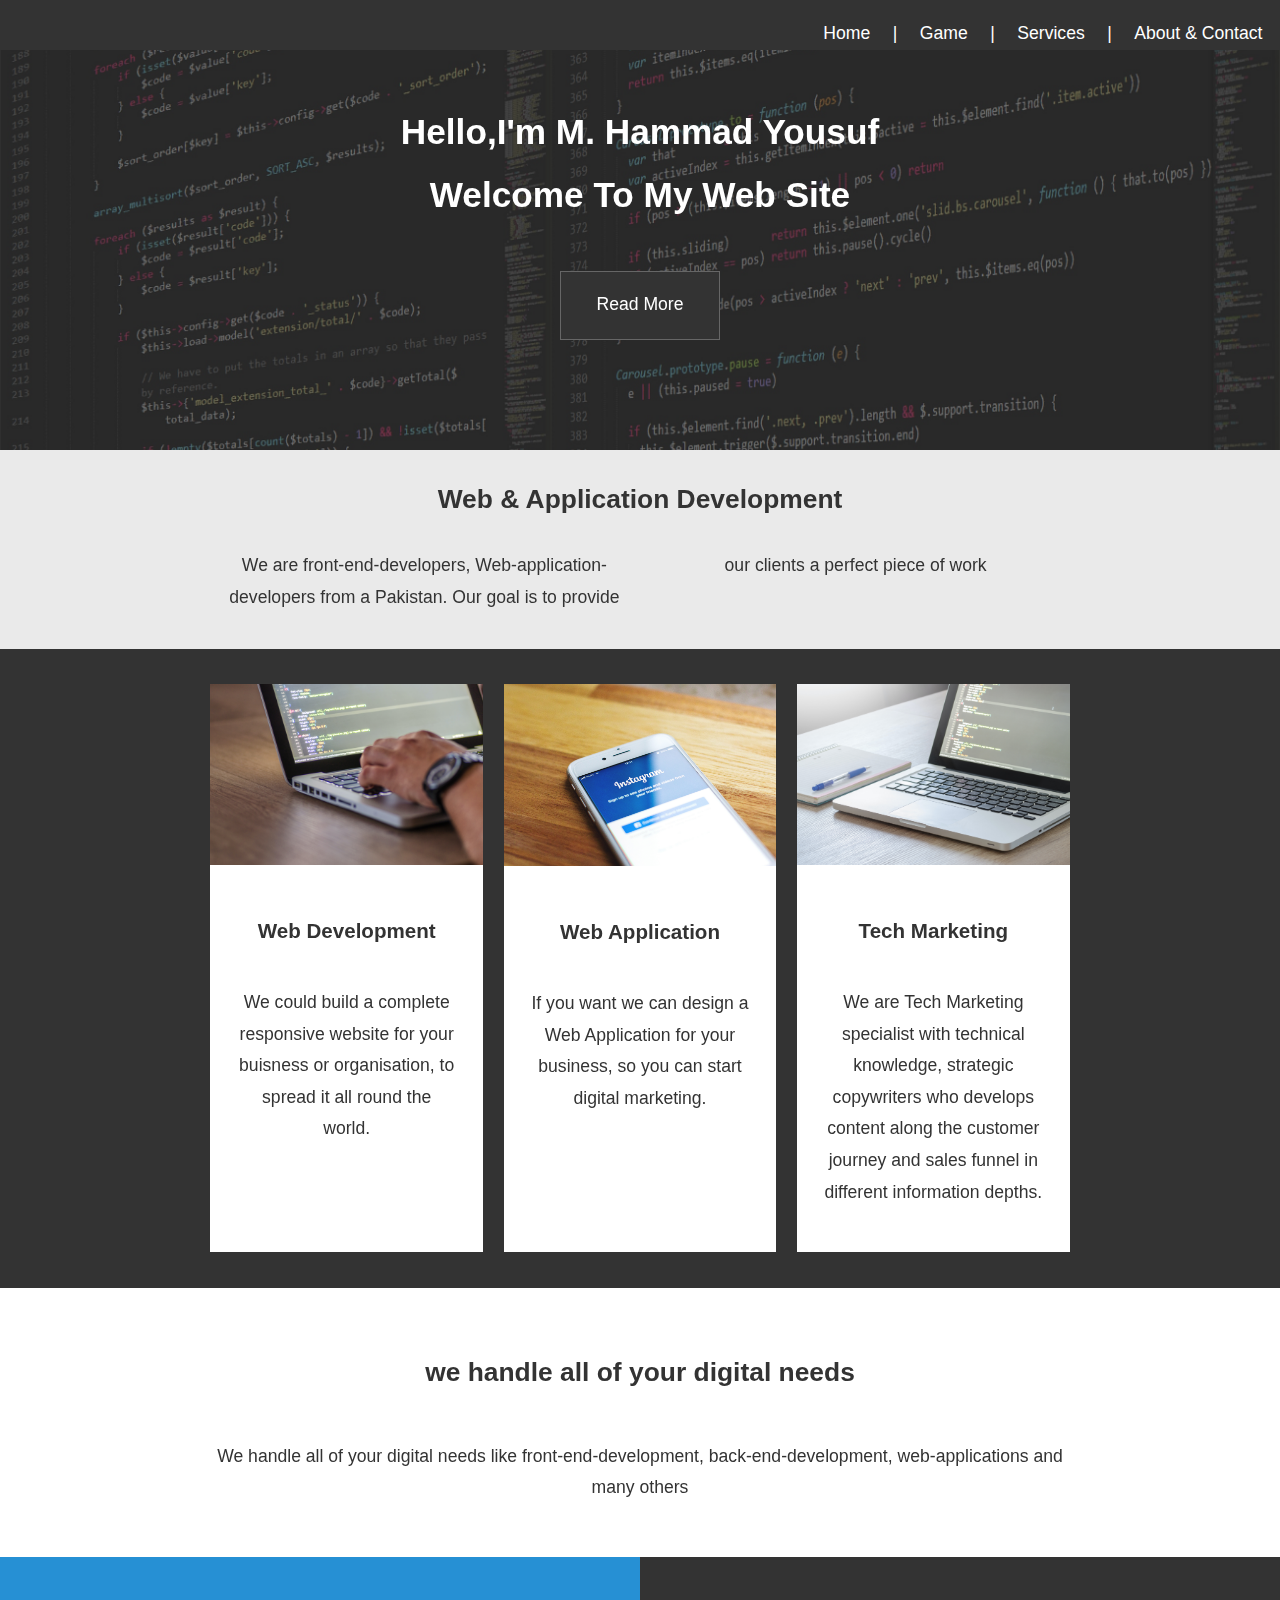
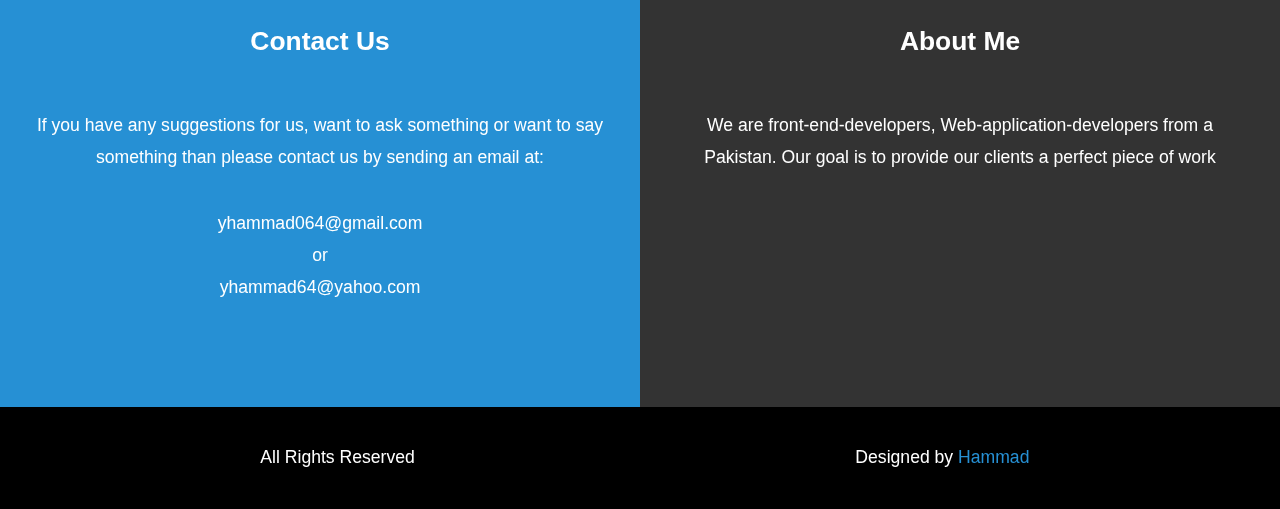
<file: index.html>
<!DOCTYPE html>
<html lang="en">
  <head>
    <!-- Google Tag Manager -->
    <script>
        (function(w,d,s,l,i){w[l]=w[l]||[];w[l].push({'gtm.start':
        new Date().getTime(),event:'gtm.js'});var f=d.getElementsByTagName(s)[0],
        j=d.createElement(s),dl=l!='dataLayer'?'&l='+l:'';j.async=true;j.src=
        'https://www.googletagmanager.com/gtm.js?id='+i+dl;f.parentNode.insertBefore(j,f);
        })(window,document,'script','dataLayer','GTM-5S7DL8S');
    </script>
    <!-- End Google Tag Manager -->
       <!-- Global site tag (gtag.js) - Google Analytics -->
<script async src="https://www.googletagmanager.com/gtag/js?id=G-D8SE2MTCXL"></script>
<script>
  window.dataLayer = window.dataLayer || [];
  function gtag(){dataLayer.push(arguments);}
  gtag('js', new Date());

  gtag('config', 'G-D8SE2MTCXL');
</script>
    <meta charset="UTF-8" />
    <meta http-equiv="X-UA-Compatible" content="ie=edge" />
    <meta name="viewport" content="width=device-width, initial-scale=1.0" />
    <link rel="stylesheet" href="assets/css/style.css" />
    <link rel="icon" href="assets/images/favicon.png">
    <title>M.Hammad Yousuf</title>
  </head>
  <body>
      <!-- Google Tag Manager (noscript) -->
    <noscript><iframe src="https://www.googletagmanager.com/ns.html?id=GTM-5S7DL8S"
    height="0" width="0" style="display:none;visibility:hidden"></iframe></noscript>
    <!-- End Google Tag Manager (noscript) -->
    <!-- Navigation Bar -->
    <nav id="nav">
      <ul>
        <li><a href="#showcase">Home</a></li>
        <li>|</li>
        <li><a href="rock-paper-scissor.html">Game</a></li>
        <li>|</li>
        <li><a href="#section-b">Services</a></li>
        <li>|</li>
        <li><a href="#section-d">About & Contact</a></li>
      </ul>
    </nav>
    <!--Header Showcase-->
    <header id="showcase" class="grid">
      <div class="bg-image"></div>
      <div class="content-wrap">
      <h1>Hello,I'm M. Hammad Yousuf<br>
      Welcome To My Web Site</h1>
      <p>
        
      </p>
      <a href="#section-b" class="btn">Read More</a>
    </div>
    </header>
    <!--Main Area-->
    <main id="main">
      <!--Section A-->
      <section id="section-a" class="grid">
        <div class="content-wrap">
            <h2 class="content-title">Web & Application Development</h2>
            <div class="content-text">
            <p>We are front-end-developers, Web-application-developers from a Pakistan. Our goal is to provide our clients a perfect piece of work
            </p>
          </div>
        </div>
      </section>
      <!--Section B-->
      <section id="section-b" class="grid">
          <ul>
            <li>
                  <div class="card">
                      <img src="assets/images/web_development.jpg" alt="Web Development">
                      <div class="card-content">
                          <h3 class="card-title">Web Development</h3>
                          <p>
                              We could build a complete responsive website for your buisness or organisation, to spread
                              it all round the world.
                          </p>
                      </div>
                  </div>
            </li>
                <li>
                  <div class="card">
                    <img src="assets/images/Mobile_website.jpg" alt="Moblie Application">
                    <div class="card-content">
                        <h3 class="card-title">Web Application</h3>
                        <p >
                            If you want we can design a Web Application for your business, so you can start digital marketing.
                        </p>
                    </div>
                </div>
            </li>
            <li>
                <div class="card">
                    <img src="assets/images/All_needs.jpg" alt="Tech Marketing">
                    <div class="card-content">
                        <h3 class="card-title">Tech Marketing</h3>
                        <p >
                            We are Tech Marketing specialist with technical knowledge, strategic copywriters who develops content along the customer journey and sales funnel in different information depths.
                        </p>
                    </div>
                </div>
              </li>
          </ul>
      </section>
      <!--Section C-->
      <section id="section-c" class="grid">
          <div class="content-wrap">
              <h2 class="content-title">we handle all of your digital needs</h2>
              <p>We handle all of your digital needs like front-end-development, back-end-development, web-applications and many others</p>
            </div>
      </section>
      <!--Section D-->
      <section id="section-d" class="grid">
          <div class="box">
              <h2 class="content-title">Contact Us</h2>
              <p>If you have any suggestions for us, want to ask something or want to say something than please contact us by sending an email at:</p>
              <p>yhammad064@gmail.com<br>or<br>yhammad64@yahoo.com</p>
            </div>
            <div class="box">
                <h2 class="content-title">
                    About Me
                </h2>
                <p>We are front-end-developers, Web-application-developers from a Pakistan. Our goal is to provide
                our clients a perfect piece of work</p>
            </div>
      </section>
    </main>
    <!--Footer-->
    <footer id="main-footer" class="grid">
        <div>All Rights Reserved</div>
        <div>Designed by <a href="https://m-hammad-yousuf.blogspot.com/#">Hammad</a></div>
    </footer>
  </body>
</html>
</file>
<file: assets/css/style.css>
/* core styles */
html{
    scroll-behavior: smooth;
}
body{
    margin: 0;
    background-color: #333;
    font-family: Arial, Helvetica, sans-serif;
    color: #fff;
    font-size: 1.1em;
    line-height: 1.8;
    text-align: center;
}
#nav{
    height: 50px;
    position: fixed;
    width: 100%;
    background-color: #333;
    text-align: right;
    overflow: hidden;
}
ul li{
    list-style: none;
    display: inline-block;
}
ul li a{
    text-decoration: none;
    color: #fff;
    margin: 1em;
    transition: color 300ms;
}
ul li a:hover{
    color: burlywood;
}
img{
    display: block;
    width: 100%;
    height: auto;
}
h1, h2, h3{
    margin: 0;
    padding: 1em 0;
}
p{
    margin: 0;
    padding: 1em 0;
}
.btn{
    display: inline-block;
    background-color: #333333;
    color: #fff;
    text-decoration: none;
    padding: 1em 2em;
    border: 1px solid #666;
    margin: .5em 0;
    transition: all ease-in-out 250ms;
}
.btn:hover{
    background-color: #eaeaea;
    color: #333333;
}

/* header showcase */
#showcase{
    min-height: 450px;
    color: #fff;
    text-align: center;
}
#showcase .bg-image{
    position: fixed;
    background: #333 url('../images/Header_showcase.jpg');
    background-position: center;
    background-repeat: no-repeat;
    background-size: cover;
    width: 100%;
    height: 450px;
    z-index: -1;
    opacity: 0.4;
}
#showcase h1{
    padding-top: 100px;
    padding-bottom: 0;
    transition: all ease-in-out 0.5s;
}
span.letter{
    cursor: pointer;
    color: #fff;
    position: relative;
    transition: 0.5s ;
    transition: all ease-in-out 0.5s;
}
span.letter:hover{
    color: burlywood;
    font-size: 39px;
    
}
#showcase p{
    transition: all ease-in-out 0.5s;
}
#showcase .content-wrap,
#section-a .content-wrap{
    padding: 0 1.5em;
}
/* section A */
#section-a{
    background: #eaeaea;
    color: #333;
    padding-bottom: 2em;
}
/* section B */
#section-b {
    padding: 2em 1em 1em;
}
#section-b ul {
    list-style: none;
    margin: 0;
    padding: 0;
}
#section-b li{
    margin-bottom: 1em;
    background: #fff;
    color: #333;
}
.card-content{
    padding: 1.5em;
}
/* section C */
#section-c{
    background: #fff;
    color: #333;
    padding: 2em;
}
/* section D */
#section-d{
    min-height: 450px;
}
#section-d .box{
    padding: 2em;
    color: #fff;
}
#section-d .box:first-child{
    background-color: #2690d4;
}
/* Footer */
#main-footer{
    padding: 2em;
    background: #000;
    color: #fff;
    text-align: center;
}
#main-footer a{
    color: #2690d4;
    text-decoration: none;
}


@media(min-width: 700px){
    .grid{
        display: grid;
        grid-template-columns: 1fr repeat(2, 25em) 1fr;
    }
    #section-a{
        width: 100%;
    }
    #section-a .content-text{
        columns: 2;
        column-gap: 2em;
    }
    #section-a .content-text p{
        padding-top: 0;
    }
    .content-wrap,
    #section-b ul {
        grid-column: 2/4;
    }
    .box, #main-footer div{
        grid-column: span 2;
    }
    #section-b ul{
        display: flex;
        justify-content: space-around;
    }
    #section-b li{
        width: 31%;
    }

}
</file>
